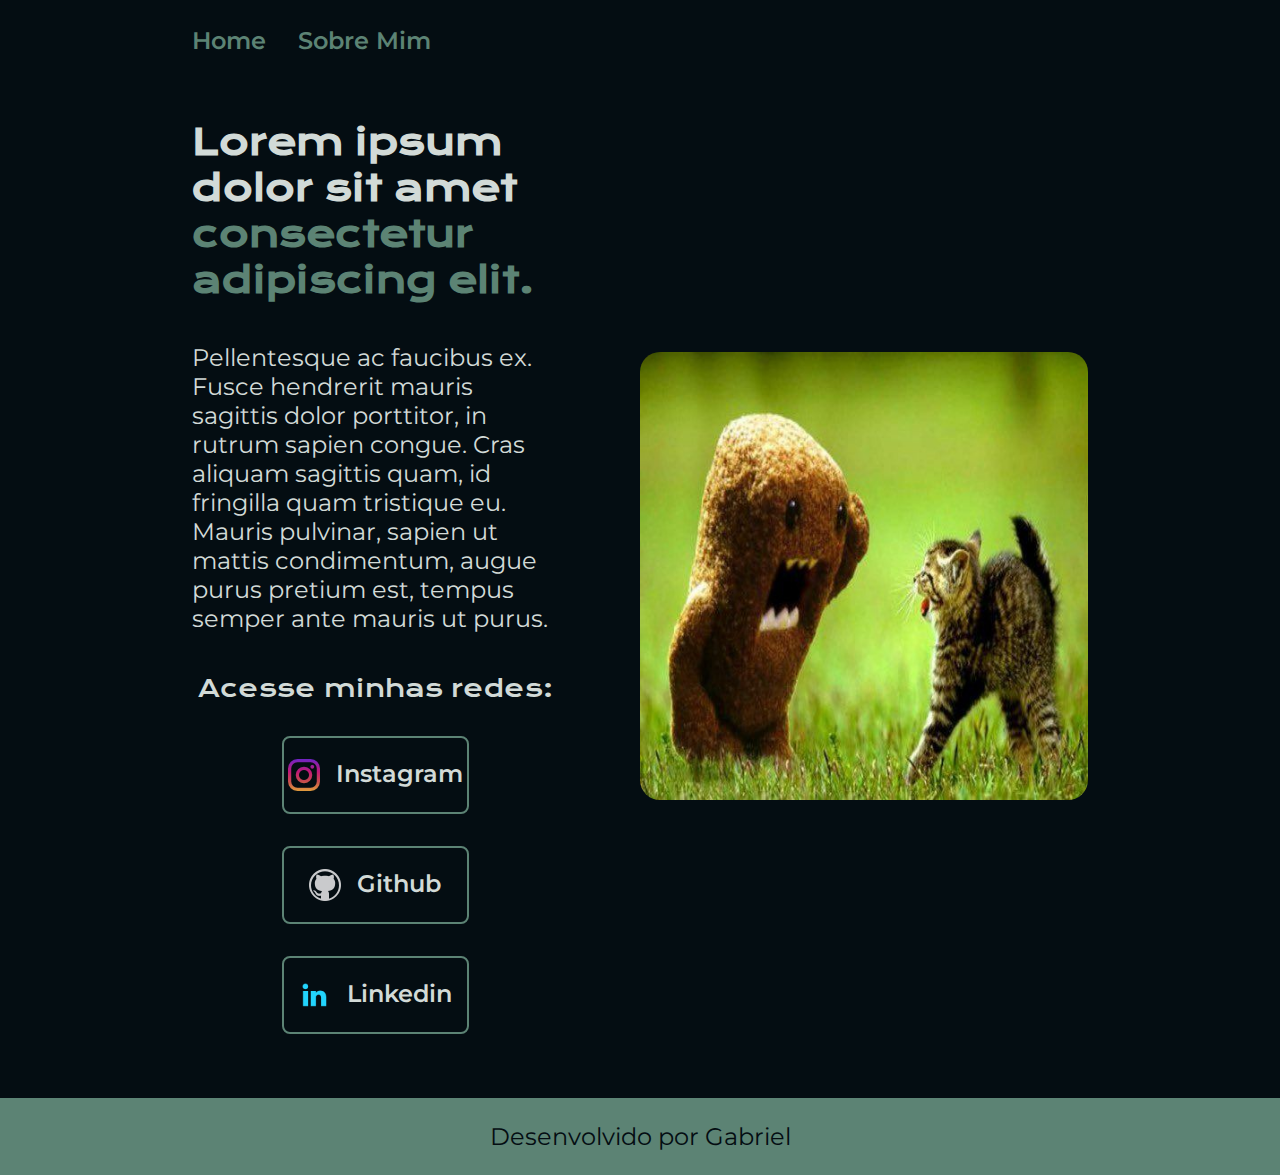
<file: index.html>
<!DOCTYPE html>
<html lang="pt-br">
  <head>
    <meta charset="UTF-8" />
    <meta http-equiv="X-UA-Compatible" content="IE=edge" />
    <meta name="viewport" content="width=device-width, initial-scale=1.0" />
    <title>Document</title>
    <link rel="stylesheet" href="styles/style.css" />
  </head>
  <body>
    <header class="cabecalho">
      <nav class="cabecalho__menu">
        <a class="cabecalho__menu__link" href="index.html">Home</a>
        <a class="cabecalho__menu__link" href="about.html">Sobre Mim</a>
      </nav>
    </header>
    <main class="apresentacao">
      <!-- Começo da seção -->
      <section class="apresentacao__conteudo">
        <!-- ---------------------- Titulo ----------------------------- -->
        <h1 class="apresentacao__conteudo__titulo"> Lorem ipsum dolor sit amet
          <strong class="titulo-destaque"> consectetur adipiscing elit. </strong>
        </h1>
        <!-- ----------- Texto ------------- -->
        <p class="apresentacao__conteudo__texto">
          Pellentesque ac faucibus ex. Fusce hendrerit mauris sagittis dolor porttitor,
          in rutrum sapien congue. Cras aliquam sagittis quam, id fringilla quam tristique eu.
          Mauris pulvinar, sapien ut mattis condimentum, augue purus pretium est, tempus semper ante mauris ut purus.
        </p>
        <!-- Links -->
        <div class="apresentacao__links">
          <h2 class="apresentacao__links__subtitulo">Acesse minhas redes:</h2>
          <a class="apresentacao__links__navegacao" href="https://instagram.com/">
          <img src="img/instagram1.png" alt="Logo do Instagram" />
          Instagram
          </a>
          <a class="apresentacao__links__navegacao" href="https://github.com/qxcyll">
            <img src="img/github3.png" alt="Logo do Github" />
            Github
          </a>
          <a class="apresentacao__links__navegacao" href="https://linkedin.com/in/gabriel-medeiros-paschoal">
            <img src="img/linkedin.png" alt="Logo do Linkedin" />
            Linkedin
          </a>
        </div>
      </section>
      <!-- fim da seção -->
      <!-- Imagem -->
      <img class="imagem__teste" src="img/teste.jpg" alt="Imagem de teste" />
    </main>
    <footer class="rodape">
      <a>Desenvolvido por Gabriel</a>
    </footer>
  </body>
</html>
</file>
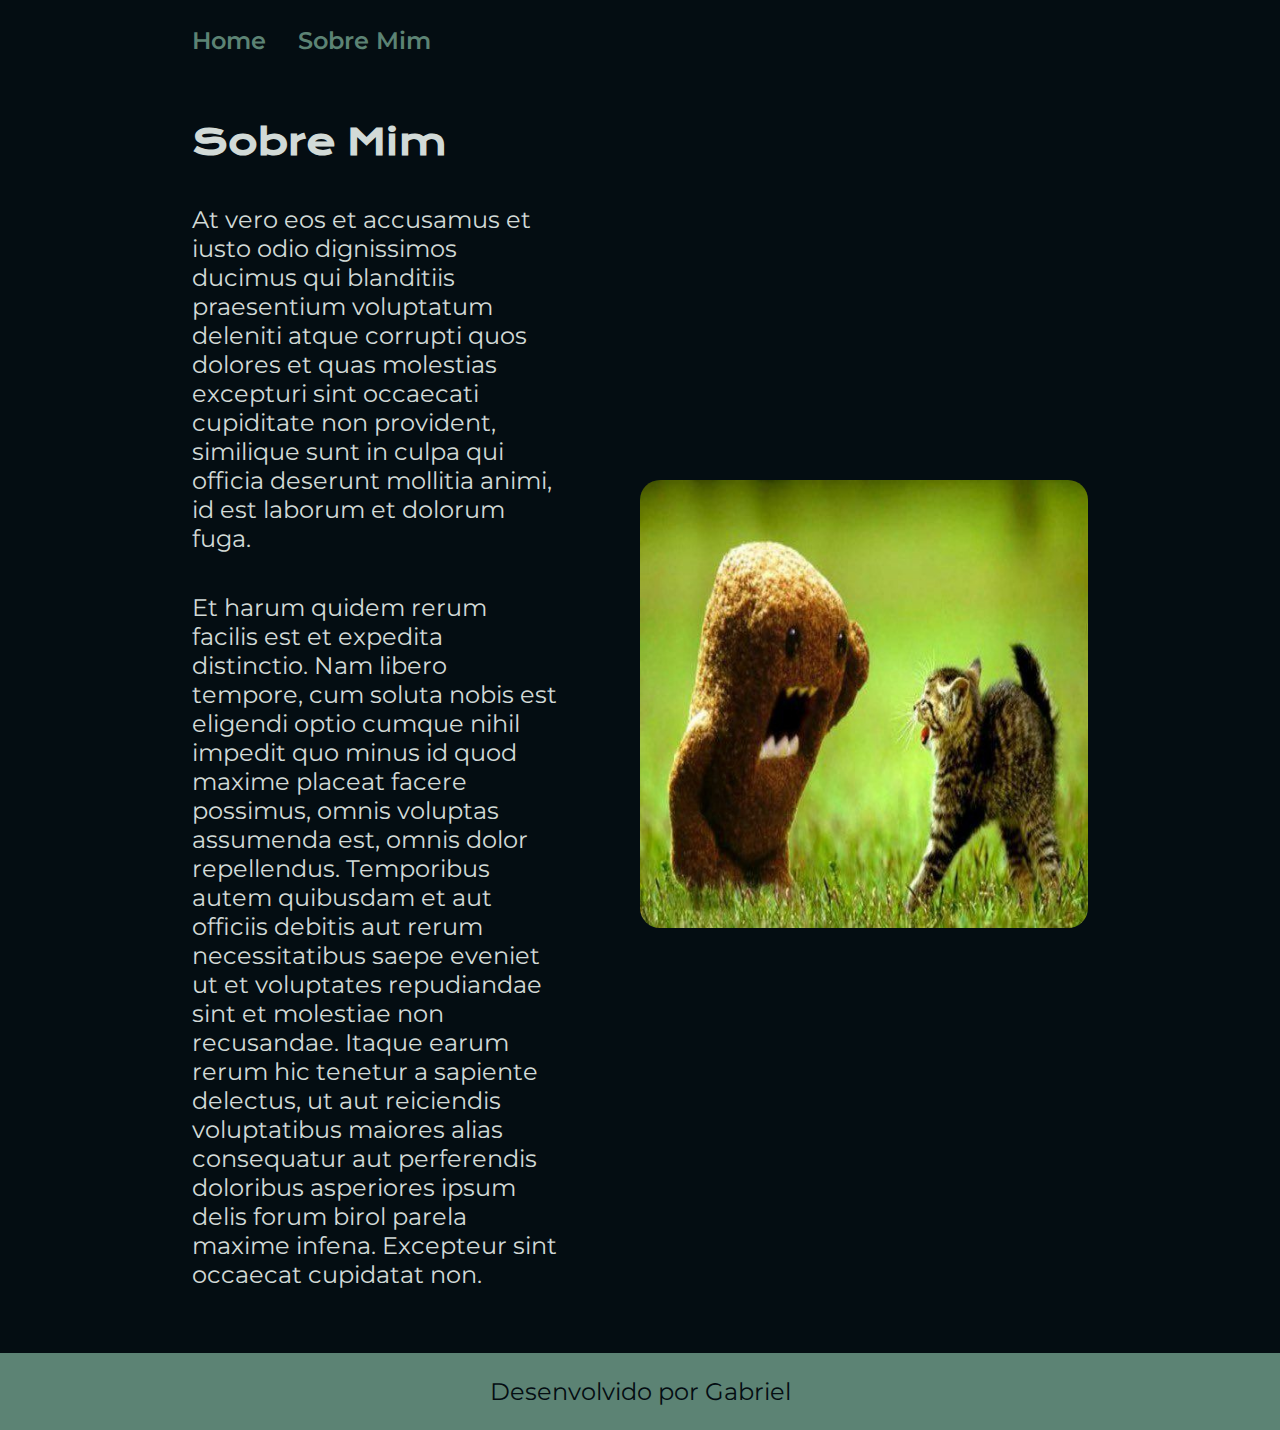
<file: about.html>
<!DOCTYPE html>
<html lang="pt-br">
<head>
    <meta charset="UTF-8">
    <meta name="viewport" content="width=device-width, initial-scale=1.0">
    <title>Sobre Mim</title>
    <link rel="stylesheet" href="/styles/style.css">
</head>
<body>
    <header class="cabecalho">
        <nav class="cabecalho__menu">
            <a class="cabecalho__menu__link" href="index.html">Home</a>
            <a class="cabecalho__menu__link" href="about.html">Sobre Mim</a>
      </nav>
    </header>
    <main class="apresentacao">
        <section class="apresentacao__conteudo">
            <h1 class="apresentacao__conteudo__titulo">Sobre Mim</h1>
            <p class="apresentacao__conteudo__texto">At vero eos et accusamus et iusto odio dignissimos ducimus qui blanditiis praesentium voluptatum deleniti atque corrupti quos dolores et quas molestias excepturi sint occaecati cupiditate non provident, similique sunt in culpa qui officia deserunt mollitia animi, id est laborum et dolorum fuga.</p>
            <p class="apresentacao__conteudo__texto">Et harum quidem rerum facilis est et expedita distinctio. Nam libero tempore, cum soluta nobis est eligendi optio cumque nihil impedit quo minus id quod maxime placeat facere possimus, omnis voluptas assumenda est, omnis dolor repellendus. Temporibus autem quibusdam et aut officiis debitis aut rerum necessitatibus saepe eveniet ut et voluptates repudiandae sint et molestiae non recusandae. Itaque earum rerum hic tenetur a sapiente delectus, ut aut reiciendis voluptatibus maiores alias consequatur aut perferendis doloribus asperiores ipsum delis forum birol parela maxime infena. Excepteur sint occaecat cupidatat non.</p>
        </section>
        <img class="imagem__teste" src="img/teste.jpg" alt="Imagem de teste" />
    </main>
    <footer class="rodape">
      <a>Desenvolvido por Gabriel</a>
    </footer>
</body>
</html>
</file>
<file: styles/style.css>
@import url("https://fonts.googleapis.com/css2?family=Krona+One&family=Montserrat:wght@400;600&display=swap");

:root {
  --cor-principal: #040D12;
  --cor-secundaria: #d2dad7;
  --cor-terciaria: #5C8374;
  --cor-hover: #183D3D;

  --font-primaria: 'Krona One', sans-serif;
  --font-secundaria: 'Montserrat', sans-serif;
}

* {
  margin: 0; /* Remove as margens que vem automaticamente */
  padding: 0; /* Remove padding padrão do site (todo site ja vem com esses presets) */
      -ms-overflow-style: none;  /* Internet Explorer 10+ */
    scrollbar-width: none;  /* Firefox, Safari 18.2+, Chromium 121+ */

.container::-webkit-scrollbar { 
    display: none;  /* Older Safari and Chromium */
}
}

body {
  /* height: 100vh; */
  box-sizing: border-box; /* Inclui bordas e padding na largura e altura totais dos elementos */
  background-color: var(--cor-principal);
  color: var(--cor-secundaria);
}

.cabecalho {
  padding: 2% 0 0 15%; /* Margem superior de 2% e lateral esquerda de 15% */
}

.cabecalho__menu {
  display: flex; /* Usando flexbox para layout */
  gap: 32px; /* Espaço entre os itens do menu */
}

.cabecalho__menu__link {
  font-family: var(--font-secundaria);
  font-size: 1.5rem; /* 1 rem = 16px */
  font-weight: 600;
  color: var(--cor-terciaria);
  text-decoration: none; /* Remove o sublinhado do link */
}

.imagem__teste {
  border-radius: 20px; /* Muda as bordas da imagem */
  width: 50%;
}

.apresentacao {
  padding: 5% 15%; /* Margem superior e inferior de 10% e laterais de 15% */
  display: flex; /* Usando flexbox para layout */
  align-items: center;
  justify-content: space-between; /* Espaço entre os itens */
  gap: 82px;
}

.apresentacao__conteudo {
  width: 50%;
  display: flex;
  flex-direction: column; /* Itens em coluna */
  gap: 40px; /* Espaço entre os itens */
}

.apresentacao__conteudo__titulo {
  font-size: 2.25rem; /* 1 rem = 16px */
  font-family: var(--font-primaria); 
}

.titulo-destaque {
  color: var(--cor-terciaria);
}

.apresentacao__conteudo__texto {
  font-size: 1.5rem;
  font-family: var(--font-secundaria);
}

.apresentacao__links {
  display: flex;
  flex-direction: column;
  justify-content: space-between;
  align-items: center;
  gap: 32px;
}

.apresentacao__links__subtitulo {
  font-weight: 400;
  font-family: var(--font-primaria);
  font-size: 1.5rem;
}

/* ctrl + K + C para comentar */

.apresentacao__links__navegacao {
  /* background-color: #22d4fd; */
  display: flex;
  justify-content: center; /* Centraliza o texto horizontalmente */
  gap: 16px; /* Espaço entre o texto e a imagem */
  border: 2px solid var(--cor-terciaria); /* Borda azul */
  width: 50%;
  text-align: center;
  border-radius: 8px; /* Deixa as bordas arredondadas */
  font-size: 1.5rem; /* Tamanho da fonte */
  font-weight: 600; /* Aumenta o peso da fonte (e preciso importar pelo google fonts). */
  padding: 21px 0;
  text-decoration: none; /* Remove o sublinhado no texto dos links */
  color: var(--cor-secundaria);
  font-family: var(--font-secundaria);
}

/* hover sobre os botôes */
.apresentacao__links__link:hover {
  background-color: var(--cor-hover); /* Muda a cor de fundo ao passar o mouse */
  transition: 0.3s; /* Transição suave de 0.3 segundos */
}

.rodape{
  padding: 24px;
  color: var(--cor-principal);
  background-color: var(--cor-terciaria);
  text-align: center;
  font-family: var(--font-secundaria);
  font-size: 1.5rem;
  font-weight: 400;
}

@media (max-width: 1200px){
  .cabecalho {
    padding: 10%;
  }

  .cabecalho__menu{
    justify-content: center;
  }

  .apresentacao {
    flex-direction: column;
    text-align: center;
  }

  .apresentacao__conteudo, .imagem__teste {
    width: 100%;
  }

  .apresentacao__links {
    flex-direction: row;
    flex-wrap: wrap;
    justify-content: center;
  }

  .apresentacao__links__navegacao {
    width: auto;
    padding: 12px 24px;
    font-size: 1.25rem;
  }
}
</file>
